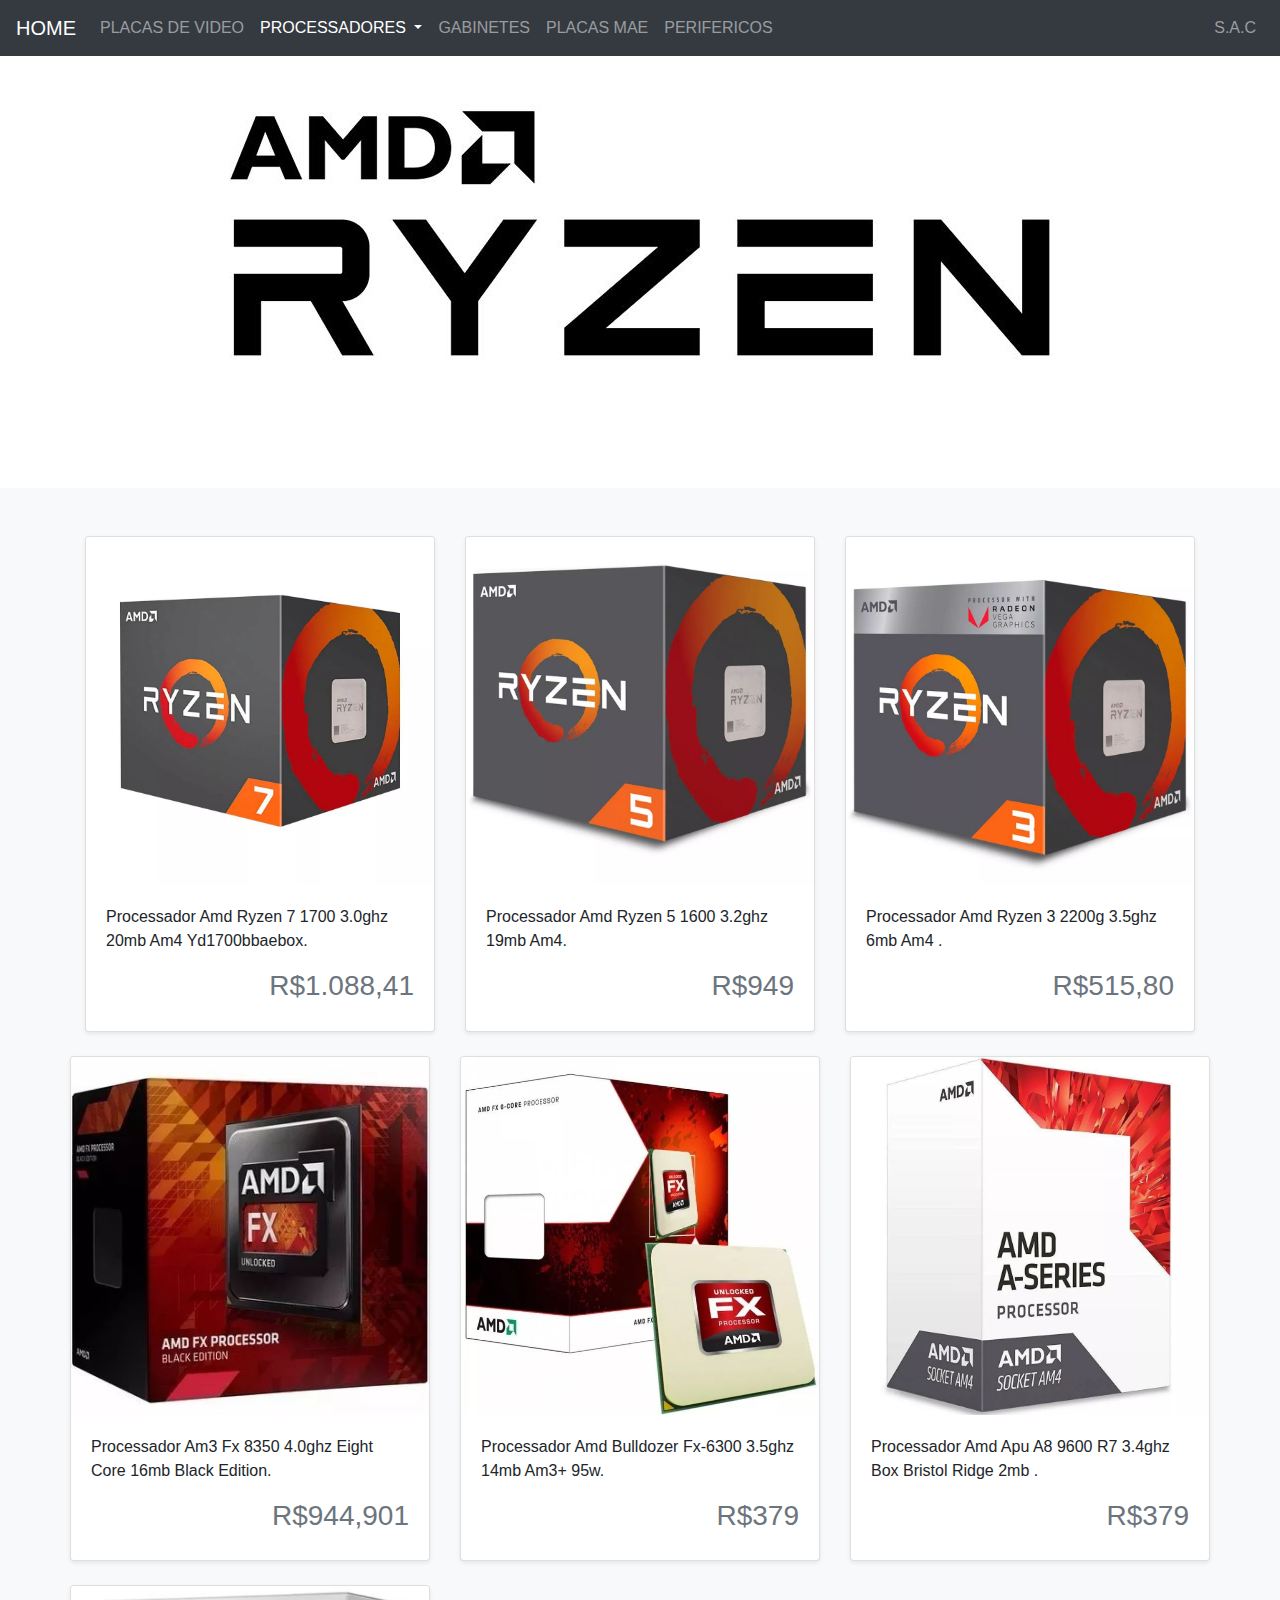
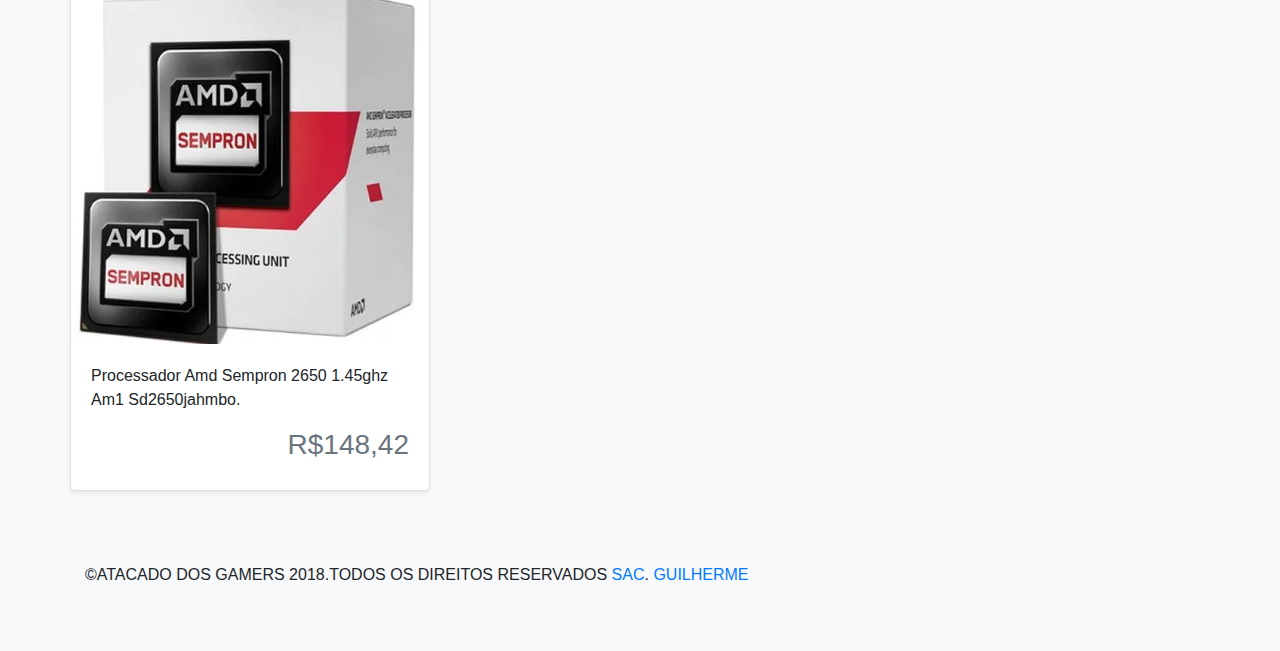
<file: amd.html>
<!DOCTYPE html>
<html lang="en">

<head>
    <meta charset="UTF-8">
    <meta name="viewport" content="width=device-width, initial-scale=1.0">
    <meta http-equiv="X-UA-Compatible" content="ie=edge">
    <title>AMD</title>
    <link rel="stylesheet" href="css/bootstrap.css">
    <link rel="stylesheet" href="css/style.css">
</head>
</head>

<body>

    <header>
        <nav class="navbar navbar-expand-md navbar-dark fixed-top bg-dark">

            <a class="navbar-brand" href="index.html">HOME</a>
            <button class="navbar-toggler" type="button" data-toggle="collapse" data-target="#navbarCollapse"
                aria-controls="navbarCollapse" aria-expanded="false" aria-label="Toggle navigation">
                <span class="navbar-toggler-icon"></span>
            </button>
            <div class="collapse navbar-collapse" id="navbarCollapse">
                <ul class="navbar-nav mr-auto">
                    </li>
                    <li class="nav-item">
                        <a class="nav-link " href="placa_de_video.html">PLACAS DE VIDEO</a>
                    </li>
                    <li class="nav-item dropdown">
                        <a class="nav-link active dropdown-toggle" href="Processadores.html" id="navbarDropdown" role="button"
                            data-toggle="dropdown" aria-haspopup="true" aria-expanded="false">
                            PROCESSADORES
                        </a>
                        <div class="dropdown-menu" aria-labelledby="navbarDropdown">
                            <a class="dropdown-item" href="Processadores.html">INTEL</a>
                            <a class="dropdown-item" href="amd.html">AMD</a>

                        </div>
                    </li>

                    <li class="nav-item">
                        <a class="nav-link " href="gabinete.html">GABINETES</a>
                    </li>
                    <li class="nav-item">
                        <a class="nav-link " href="placa_mae.html">PLACAS MAE</a>
                    </li>
                    <li class="nav-item">
                        <a class="nav-link " href="perifericos.html">PERIFERICOS</a>
                    </li>
                </ul>
                <ul class="navbar-nav">
                    <li class="nav-item">
                        <a class="nav-link" href="sac.html">S.A.C</a>
                    </li>
            </div>
        </nav>
    </header>


    <section class="topo text-center">
        <div class="container">
            <img src="img/topo/ryzen.jpg" alt>

            <p>

            </p>
        </div>
    </section>

    <div class="album py-5 bg-light">
        <div class="container">

            <div class="row">
                <div class="col-md-4">
                    <div class="card mb-4 shadow-sm">
                        <img class="card-img-top" src="img/amd/amd-ryzen-7-1700Resultado.jpg" alt="Card image cap">
                        <div class="card-body">
                            <p class="card-text">Processador Amd Ryzen 7 1700 3.0ghz 20mb Am4 Yd1700bbaebox.</p>
                            <div class="d-flex justify-content-between align-items-center">
                                <div class="btn-group">

                                </div>
                                <h3 class="text-muted">R$1.088,41</h3>
                            </div>
                        </div>
                    </div>
                </div>
                <div class="col-md-4">
                    <div class="card mb-4 shadow-sm">
                        <img class="card-img-top" src="img/amd/ryzen-5-1600-Resultado.jpg" alt="Card image cap">
                        <div class="card-body">
                            <p class="card-text">Processador Amd Ryzen 5 1600 3.2ghz 19mb Am4.</p>
                            <div class="d-flex justify-content-between align-items-center">
                                <div class="btn-group">

                                </div>
                                <h3 class="text-muted">R$949</h3>
                            </div>
                        </div>
                    </div>
                </div>
                <div class="col-md-4">
                    <div class="card mb-4 shadow-sm">
                        <img class="card-img-top" src="img/amd/amd-ryzen-3-2200g - CopiaResultado.jpg" alt="Card image cap">
                        <div class="card-body">
                            <p class="card-text">Processador Amd Ryzen 3 2200g 3.5ghz 6mb Am4 .</p>
                            <div class="d-flex justify-content-between align-items-center">
                                <div class="btn-group">

                                </div>
                                <h3 class="text-muted">R$515,80</h3>


                            </div>
                        </div>
                    </div>
                </div>
                <div class="row">
                    <div class="col-md-4">
                        <div class="card mb-4 shadow-sm">
                            <img class="card-img-top" src="img/amd/-fx-8300- - CopiaResultado.jpg" alt="Card image cap">
                            <div class="card-body">
                                <p class="card-text">Processador Am3 Fx 8350 4.0ghz Eight Core 16mb Black Edition.</p>
                                <div class="d-flex justify-content-between align-items-center">
                                    <div class="btn-group">
    
                                    </div>
                                    <h3 class="text-muted">R$944,901</h3>
                                </div>
                            </div>
                        </div>
                    </div>
                    <div class="col-md-4">
                        <div class="card mb-4 shadow-sm">
                            <img class="card-img-top" src="img/amd/-fx-6300- - CopiaResultado.jpg" alt="Card image cap">
                            <div class="card-body">
                                <p class="card-text">Processador Amd Bulldozer Fx-6300 3.5ghz 14mb Am3+ 95w.</p>
                                <div class="d-flex justify-content-between align-items-center">
                                    <div class="btn-group">
    
                                    </div>
                                    <h3 class="text-muted">R$379</h3>
                                </div>
                            </div>
                        </div>
                    </div>
                    <div class="col-md-4">
                        <div class="card mb-4 shadow-sm">
                            <img class="card-img-top" src="img/amd/processador-amd-apu-a8-9600-r7-34ghz-box-bristol-ridge-2mb-D_NQ_NP_635747-MLB26624736529_012018-FResultado.jpg" alt="Card image cap">
                            <div class="card-body">
                                <p class="card-text">Processador Amd Apu A8 9600 R7 3.4ghz Box Bristol Ridge 2mb .</p>
                                <div class="d-flex justify-content-between align-items-center">
                                    <div class="btn-group">
    
                                    </div>
                                    <h3 class="text-muted">R$379</h3>
    
    
                                </div>
                            </div>
                        </div>
                    </div>
                <div class="col-md-4">
                    <div class="card mb-4 shadow-sm">
                        <img class="card-img-top" src="img/amd/processador-amd-sempron-2650-145ghz-am1-sd2650jahmbox-D_NQ_NP_748470-MLB28163307089_092018-FResultado.jpg" alt="Card image cap">
                        <div class="card-body">
                            <p class="card-text">Processador Amd Sempron 2650 1.45ghz Am1 Sd2650jahmbo.</p>
                            <div class="d-flex justify-content-between align-items-center">
                                <div class="btn-group">

                                </div>
                                <h3 class="text-muted">R$148,42</h3>
                            </div>
                        </div>
                    </div>
                </div>
            </main>

                            <footer class="container mt-5 page-contato">
                                <p>&copy;ATACADO DOS GAMERS 2018.TODOS OS DIREITOS RESERVADOS <a href="sac.html">SAC</a>. <a href="mail:gportela25@gmail.com">GUILHERME</a></p>
                            </footer>

                    </p>
                    <p></p>

                </div>
            </footer>

            <script src="js/jquery-3.3.1.slim.min.js"></script>
            <script src="js/popper.min.js"></script>
            <script src="js/bootstrap.min.js"></script>
</body>

</html>
</file>
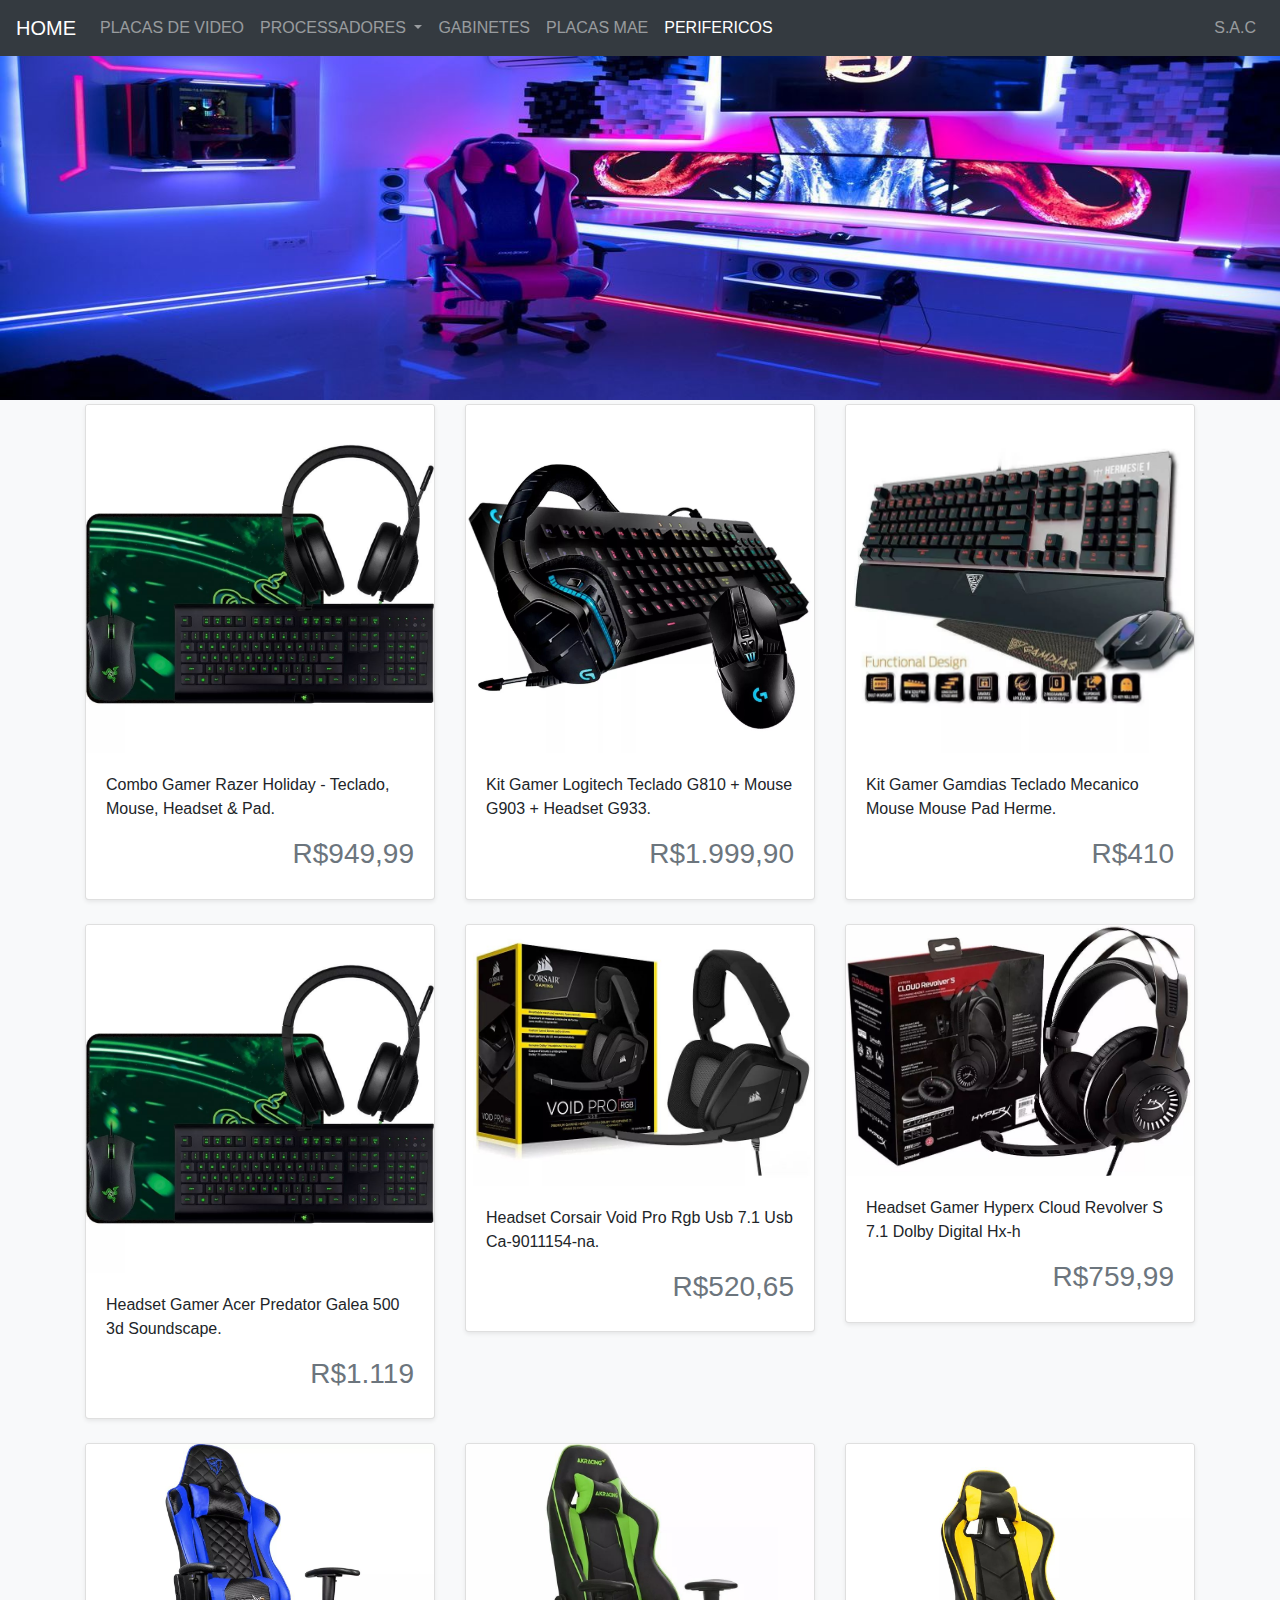
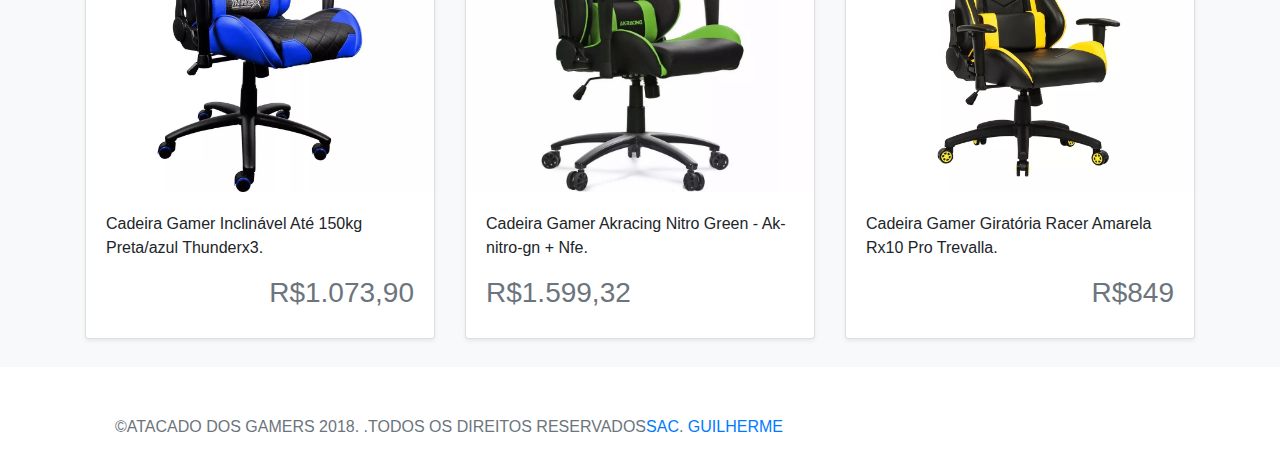
<file: perifericos.html>
<!DOCTYPE html>
<html lang="en">

<head>
    <meta charset="UTF-8">
    <meta name="viewport" content="width=device-width, initial-scale=1.0">
    <meta http-equiv="X-UA-Compatible" content="ie=edge">
    <title>perifericos</title>
    <link rel="stylesheet" href="css/bootstrap.css">
    <link rel="stylesheet" href="css/style.css">
</head>

</head>

<body>

    <header>
        <nav class="navbar navbar-expand-md navbar-dark fixed-top bg-dark">

            <a class="navbar-brand" href="index.html">HOME</a>
            <button class="navbar-toggler" type="button" data-toggle="collapse" data-target="#navbarCollapse"
                aria-controls="navbarCollapse" aria-expanded="false" aria-label="Toggle navigation">
                <span class="navbar-toggler-icon"></span>
            </button>
            <div class="collapse navbar-collapse" id="navbarCollapse">
                <ul class="navbar-nav mr-auto">
                    </li>
                    <li class="nav-item">
                        <a class="nav-link " href="placa_de_video.html">PLACAS DE VIDEO</a>
                    </li>
                    <li class="nav-item dropdown">
                        <a class="nav-link dropdown-toggle" href="Processadores.html" id="navbarDropdown" role="button"
                            data-toggle="dropdown" aria-haspopup="true" aria-expanded="false">
                            PROCESSADORES
                        </a>
                        <div class="dropdown-menu" aria-labelledby="navbarDropdown">
                            <a class="dropdown-item" href="Processadores.html">INTEL</a>
                            <a class="dropdown-item" href="amd.html">AMD</a>

                        </div>
                    </li>
                    <li class="nav-item">
                        <a class="nav-link " href="gabinete.html">GABINETES</a>
                    </li>
                    <li class="nav-item">
                        <a class="nav-link " href="placa_mae.html">PLACAS MAE</a>
                    </li>
                    <li class="nav-item">
                        <a class="nav-link active " href="perifericos.html">PERIFERICOS</a>
                    </li>

                    </li>
                </ul>
                <ul class="navbar-nav">
                        <li class="nav-item">
                          <a class="nav-link" href="sac.html">S.A.C</a>
                        </li>
            </div>
        </nav>
    </header>

    <section class="set-up01 text-center">
        <img class="img-fluid" src="img/topo/periferico.jpg" alt>
    </section>

    <div class="album py-1 bg-light">
        <div class="container">

            <div class="row">
                <div class="col-md-4">
                    <div class="card mb-4 shadow-sm">
                        <img class="card-img-top" src="img/perifericos/kit01Resultado.jpg" alt="Card image cap">
                        <div class="card-body">
                            <p class="card-text">Combo Gamer Razer Holiday - Teclado, Mouse, Headset & Pad.</p>
                            <div class="d-flex justify-content-between align-items-center">
                                <div class="btn-group">

                                </div>
                                <h3 class="text-muted">R$949,99</h3>
                            </div>
                        </div>
                    </div>
                </div>
                <div class="col-md-4">
                    <div class="card mb-4 shadow-sm">
                        <img class="card-img-top" src="img/perifericos/kit02Resultado.jpg" alt="Card image cap">
                        <div class="card-body">
                            <p class="card-text">Kit Gamer Logitech Teclado G810 + Mouse G903 + Headset G933.</p>
                            <div class="d-flex justify-content-between align-items-center">
                                <div class="btn-group">

                                </div>
                                <h3 class="text-muted">R$1.999,90</h3>
                            </div>
                        </div>
                    </div>
                </div>
                <div class="col-md-4">
                    <div class="card mb-4 shadow-sm">
                        <img class="card-img-top" src="img/perifericos/kit03Resultado.jpg" alt="Card image cap">
                        <div class="card-body">
                            <p class="card-text">Kit Gamer Gamdias Teclado Mecanico Mouse Mouse Pad Herme.</p>
                            <div class="d-flex justify-content-between align-items-center">
                                <div class="btn-group">

                                </div>
                                <h3 class="text-muted">R$410</h3>


                            </div>
                        </div>
                    </div>
                </div>

                <div class="col-md-4">
                    <div class="card mb-4 shadow-sm">
                        <img class="card-img-top" src="img/perifericos/kit01Resultado.jpg" alt="Card image cap">
                        <div class="card-body">
                            <p class="card-text">Headset Gamer Acer Predator Galea 500 3d Soundscape.</p>
                            <div class="d-flex justify-content-between align-items-center">
                                <div class="btn-group">

                                </div>
                                <h3 class="text-muted">R$1.119</h3>
                            </div>
                        </div>
                    </div>
                </div>
                <div class="col-md-4">
                    <div class="card mb-4 shadow-sm">
                        <img class="card-img-top" src="img/perifericos/fone02Resultado.jpg" alt="Card image cap">
                        <div class="card-body">
                            <p class="card-text">Headset Corsair Void Pro Rgb Usb 7.1 Usb Ca-9011154-na.</p>
                            <div class="d-flex justify-content-between align-items-center">
                                <div class="btn-group">

                                </div>
                                <h3 class="text-muted">R$520,65</h3>
                            </div>
                        </div>
                    </div>
                </div>
                <div class="col-md-4">
                    <div class="card mb-4 shadow-sm">
                        <img class="card-img-top" src="img/perifericos/fone03Resultado.jpg" alt="Card image cap">
                        <div class="card-body">
                            <p class="card-text">Headset Gamer Hyperx Cloud Revolver S 7.1 Dolby Digital Hx-h</p>
                            <div class="d-flex justify-content-between align-items-center">
                                <div class="btn-group">
                                </div>
                                <h3 class="text-muted">R$759,99</h3>
                            </div>
                        </div>
                    </div>
                </div>

                <div class="col-md-4">
                    <div class="card mb-4 shadow-sm">
                        <img class="card-img-top" src="img/perifericos/cadeira01Resultado.jpg" alt="Card image cap">
                        <div class="card-body">
                            <p class="card-text">Cadeira Gamer Inclinável Até 150kg Preta/azul Thunderx3.</p>
                            <div class="d-flex justify-content-between align-items-center">
                                <div class="btn-group">

                                </div>
                                <h3 class="text-muted">R$1.073,90</h3>
                            </div>
                        </div>
                    </div>
                </div>
                <div class="col-md-4">
                    <div class="card mb-4 shadow-sm">
                        <img class="card-img-top" src="img/perifericos/cadeira02Resultado.jpg" alt="Card image cap">
                        <div class="card-body">
                            <p class="card-text">Cadeira Gamer Akracing Nitro Green - Ak-nitro-gn + Nfe.</p>
                            <div class="d-flex justify-content-between align-items-center">

                            </div>
                            <h3 class="text-muted">R$1.599,32</h3>
                        </div>
                    </div>
                </div>
                <div class="col-md-4">
                    <div class="card mb-4 shadow-sm">
                        <img class="card-img-top" src="img/perifericos/cadeira03Resultado.jpg" alt="Card image cap">
                        <div class="card-body">
                            <p class="card-text">Cadeira Gamer Giratória Racer Amarela Rx10 Pro Trevalla.</p>
                            <div class="d-flex justify-content-between align-items-center">
                                <div class="btn-group">

                                </div>
                                <h3 class="text-muted">R$849</h3>
                            </div>
                        </div>
                    </div>
                </div>
            </div>
        </div>
    </div>

    </main>

    <footer class="text-muted">
        <div class="container">
            <p class="float-right">
                <footer class="container">

                        <footer class="container mt-5 page-contato">
                                <p>&copy;ATACADO DOS GAMERS 2018. .TODOS OS DIREITOS RESERVADOS<a href="sac.html">SAC</a>. <a href="mail:gportela25@gmail.com">GUILHERME</a></p>
                            </footer>

            </p>


        </div>
    </footer>

    <script src="js/jquery-3.3.1.slim.min.js"></script>
    <script src="js/popper.min.js"></script>
    <script src="js/bootstrap.min.js"></script>
</body>

</html>
</file>
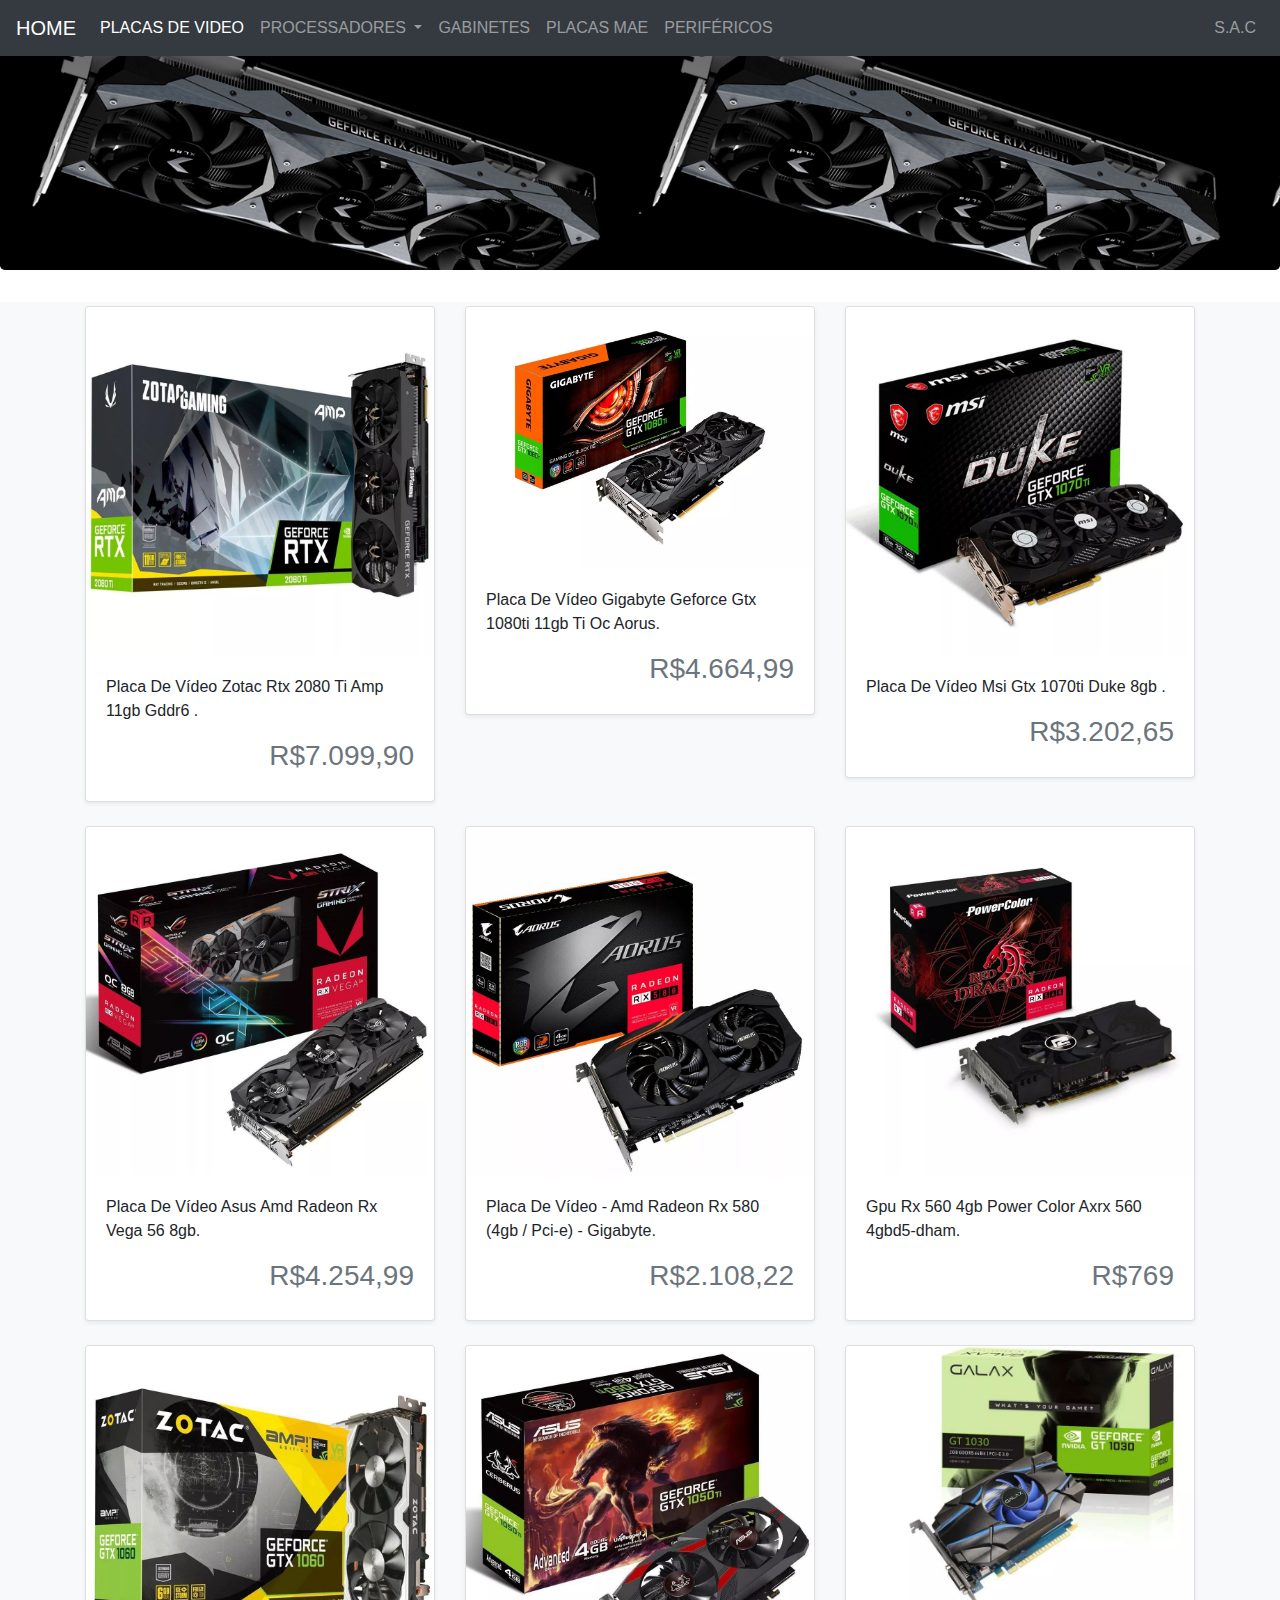
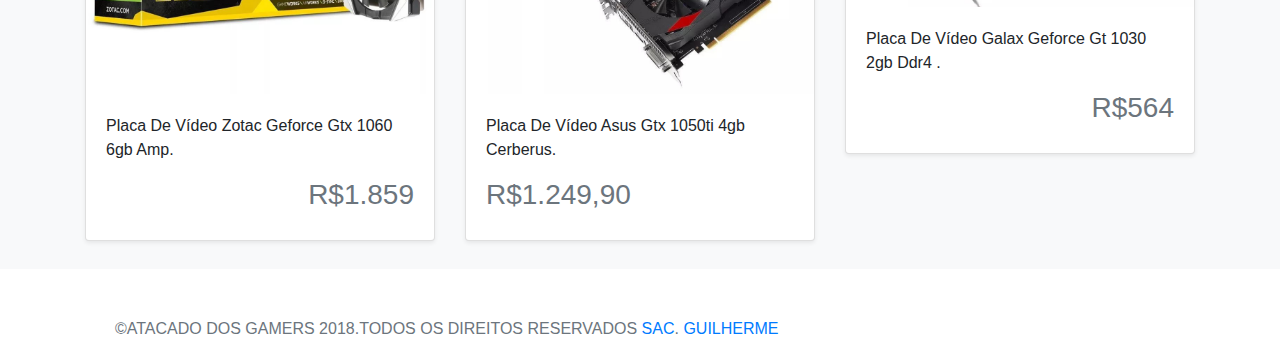
<file: placa_de_video.html>
<!DOCTYPE html>
<html lang="en">

<head>
    <meta charset="UTF-8">
    <meta name="viewport" content="width=device-width, initial-scale=1.0">
    <meta http-equiv="X-UA-Compatible" content="ie=edge">
    <title>placa de video</title>
    <link rel="stylesheet" href="css/bootstrap.css">
    <link rel="stylesheet" href="css/style.css">
</head>

</head>

<body>

        <header>
                <nav class="navbar navbar-expand-md navbar-dark fixed-top bg-dark">
                    
                  <a class="navbar-brand" href="index.html">HOME</a>
                  <button class="navbar-toggler" type="button" data-toggle="collapse" data-target="#navbarCollapse" aria-controls="navbarCollapse" aria-expanded="false" aria-label="Toggle navigation">
                    <span class="navbar-toggler-icon"></span>
                  </button>
                  <div class="collapse navbar-collapse" id="navbarCollapse">
                    <ul class="navbar-nav mr-auto">
                      </li>
                      <li class="nav-item">
                        <a class="nav-link active" href="placa_de_video.html">PLACAS DE VIDEO</a>
                      </li>
                      <li class="nav-item dropdown">
                        <a class="nav-link dropdown-toggle" href="Processadores.html" id="navbarDropdown" role="button" data-toggle="dropdown" aria-haspopup="true" aria-expanded="false">
                          PROCESSADORES
                        </a>
                        <div class="dropdown-menu" aria-labelledby="navbarDropdown">
                          <a class="dropdown-item" href="Processadores.html">INTEL</a>
                          <a class="dropdown-item" href="amd.html">AMD</a>
            
                        </div>
                      </li>
                      <li class="nav-item">
                          <a class="nav-link " href="gabinete.html">GABINETES</a>
                        </li>
                        <li class="nav-item">
                            <a class="nav-link " href="placa_mae.html">PLACAS MAE</a>
                          </li>
                          <li class="nav-item">
                              <a class="nav-link " href="perifericos.html">PERIFÉRICOS</a>
                            </li>
                    </ul>
                    <ul class="navbar-nav">
                            <li class="nav-item">
                              <a class="nav-link" href="sac.html">S.A.C</a>
                            </li>
                  </div>
                </nav>
              </header>


        <section class="placa text-center">
            <div class="container">
                <h1 class="titulo heading"></h1>
                <p class="lead text-muted">.</p>
                <p>
                    
                </p>
            </div>
        </section>

        <div class="album py-1 bg-light">
            <div class="container">

                <div class="row">
                    <div class="col-md-4">
                        <div class="card mb-4 shadow-sm">
                            <img class="card-img-top" src="img/gpu/zotac-rtx-2080-tiResultado.jpg" alt="Card image cap">
                            <div class="card-body">
                                <p class="card-text">Placa De Vídeo Zotac Rtx 2080 Ti Amp 11gb Gddr6
                                    .</p>
                                <div class="d-flex justify-content-between align-items-center">
                                    <div class="btn-group">

                                    </div>
                                    <h3 class="text-muted">R$7.099,90</h3>
                                </div>
                            </div>
                        </div>
                    </div>
                    <div class="col-md-4">
                        <div class="card mb-4 shadow-sm">
                            <img class="card-img-top" src="img/gpu/-gtx-1080ti-11gbResultado.jpg" alt="Card image cap">
                            <div class="card-body">
                                <p class="card-text">Placa De Vídeo Gigabyte Geforce Gtx 1080ti 11gb Ti Oc Aorus.</p>
                                <div class="d-flex justify-content-between align-items-center">
                                    <div class="btn-group">

                                    </div>
                                    <h3 class="text-muted">R$4.664,99</h3>
                                </div>
                            </div>
                        </div>
                    </div>
                    <div class="col-md-4">
                        <div class="card mb-4 shadow-sm">
                            <img class="card-img-top" src="img/gpu/placa-de-video-msi-gtx-1070tiResultado.jpg" alt="Card image cap">
                            <div class="card-body">
                                <p class="card-text">Placa De Vídeo Msi Gtx 1070ti Duke 8gb .</p>
                                <div class="d-flex justify-content-between align-items-center">
                                    <div class="btn-group">

                                    </div>
                                    <h3 class="text-muted">R$3.202,65</h3>


                                </div>
                            </div>
                        </div>
                    </div>

                    <div class="col-md-4">
                        <div class="card mb-4 shadow-sm">
                            <img class="card-img-top" src="img/gpu/AMDResultado.jpg" alt="Card image cap">
                            <div class="card-body">
                                <p class="card-text">Placa De Vídeo Asus Amd Radeon Rx Vega 56 8gb.</p>
                                <div class="d-flex justify-content-between align-items-center">
                                    <div class="btn-group">

                                    </div>
                                    <h3 class="text-muted">R$4.254,99</h3>
                                </div>
                            </div>
                        </div>
                    </div>
                    <div class="col-md-4">
                        <div class="card mb-4 shadow-sm">
                            <img class="card-img-top" src="img/gpu/rx-580-4gbResultado.jpg" alt="Card image cap">
                            <div class="card-body">
                                <p class="card-text">Placa De Vídeo - Amd Radeon Rx 580 (4gb / Pci-e) - Gigabyte.</p>
                                <div class="d-flex justify-content-between align-items-center">
                                    <div class="btn-group">

                                    </div>
                                    <h3 class="text-muted">R$2.108,22</h3>
                                </div>
                            </div>
                        </div>
                    </div>
                    <div class="col-md-4">
                        <div class="card mb-4 shadow-sm">
                            <img class="card-img-top" src="img/gpu/560-4gb-Resultado.jpg" alt="Card image cap">
                            <div class="card-body">
                                <p class="card-text">Gpu Rx 560 4gb Power Color Axrx 560 4gbd5-dham.</p>
                                <div class="d-flex justify-content-between align-items-center">
                                    <div class="btn-group">
                                    </div>
                                    <h3 class="text-muted">R$769</h3>
                                </div>
                            </div>
                        </div>
                    </div>

                    <div class="col-md-4">
                        <div class="card mb-4 shadow-sm">
                            <img class="card-img-top" src="img/gpu/gtx 1060Resultado.jpg" alt="Card image cap">
                            <div class="card-body">
                                <p class="card-text">Placa De Vídeo Zotac Geforce Gtx 1060 6gb Amp.</p>
                                <div class="d-flex justify-content-between align-items-center">
                                    <div class="btn-group">

                                    </div>
                                    <h3 class="text-muted">R$1.859</h3>
                                </div>
                            </div>
                        </div>
                    </div>
                    <div class="col-md-4">
                        <div class="card mb-4 shadow-sm">
                            <img class="card-img-top" src="img/gpu/gtx 1050 yiResultado.jpg" alt="Card image cap">
                            <div class="card-body">
                                <p class="card-text">Placa De Vídeo Asus Gtx 1050ti 4gb Cerberus.</p>
                                <div class="d-flex justify-content-between align-items-center">

                                </div>
                                <h3 class="text-muted">R$1.249,90</h3>
                            </div>
                        </div>
                    </div>
                    <div class="col-md-4">
                        <div class="card mb-4 shadow-sm">
                            <img class="card-img-top" src="img/gpu/1030Resultado.jpg" alt="Card image cap">
                            <div class="card-body">
                                <p class="card-text">Placa De Vídeo Galax Geforce Gt 1030 2gb Ddr4 .</p>
                                <div class="d-flex justify-content-between align-items-center">
                                    <div class="btn-group">

                                    </div>
                                    <h3 class="text-muted">R$564</h3>
                                </div>
                            </div>
                        </div>
                    </div>
                </div>
            </div>
        </div>

        </main>

        <footer class="text-muted">
            <div class="container">
                <p class="float-right">
                        <footer class="container">
     
                                <footer class="container mt-5 page-contato">
                                        <p>&copy;ATACADO DOS GAMERS 2018.TODOS OS DIREITOS RESERVADOS <a href="sac.html">SAC</a>. <a href="mail:gportela25@gmail.com">GUILHERME</a></p>
                                    </footer>
        
                </p>
              
               
            </div>
        </footer>

            <script src="js/jquery-3.3.1.slim.min.js"></script>
            <script src="js/popper.min.js"></script>
            <script src="js/bootstrap.min.js"></script>
        </body>

</html>
</file>
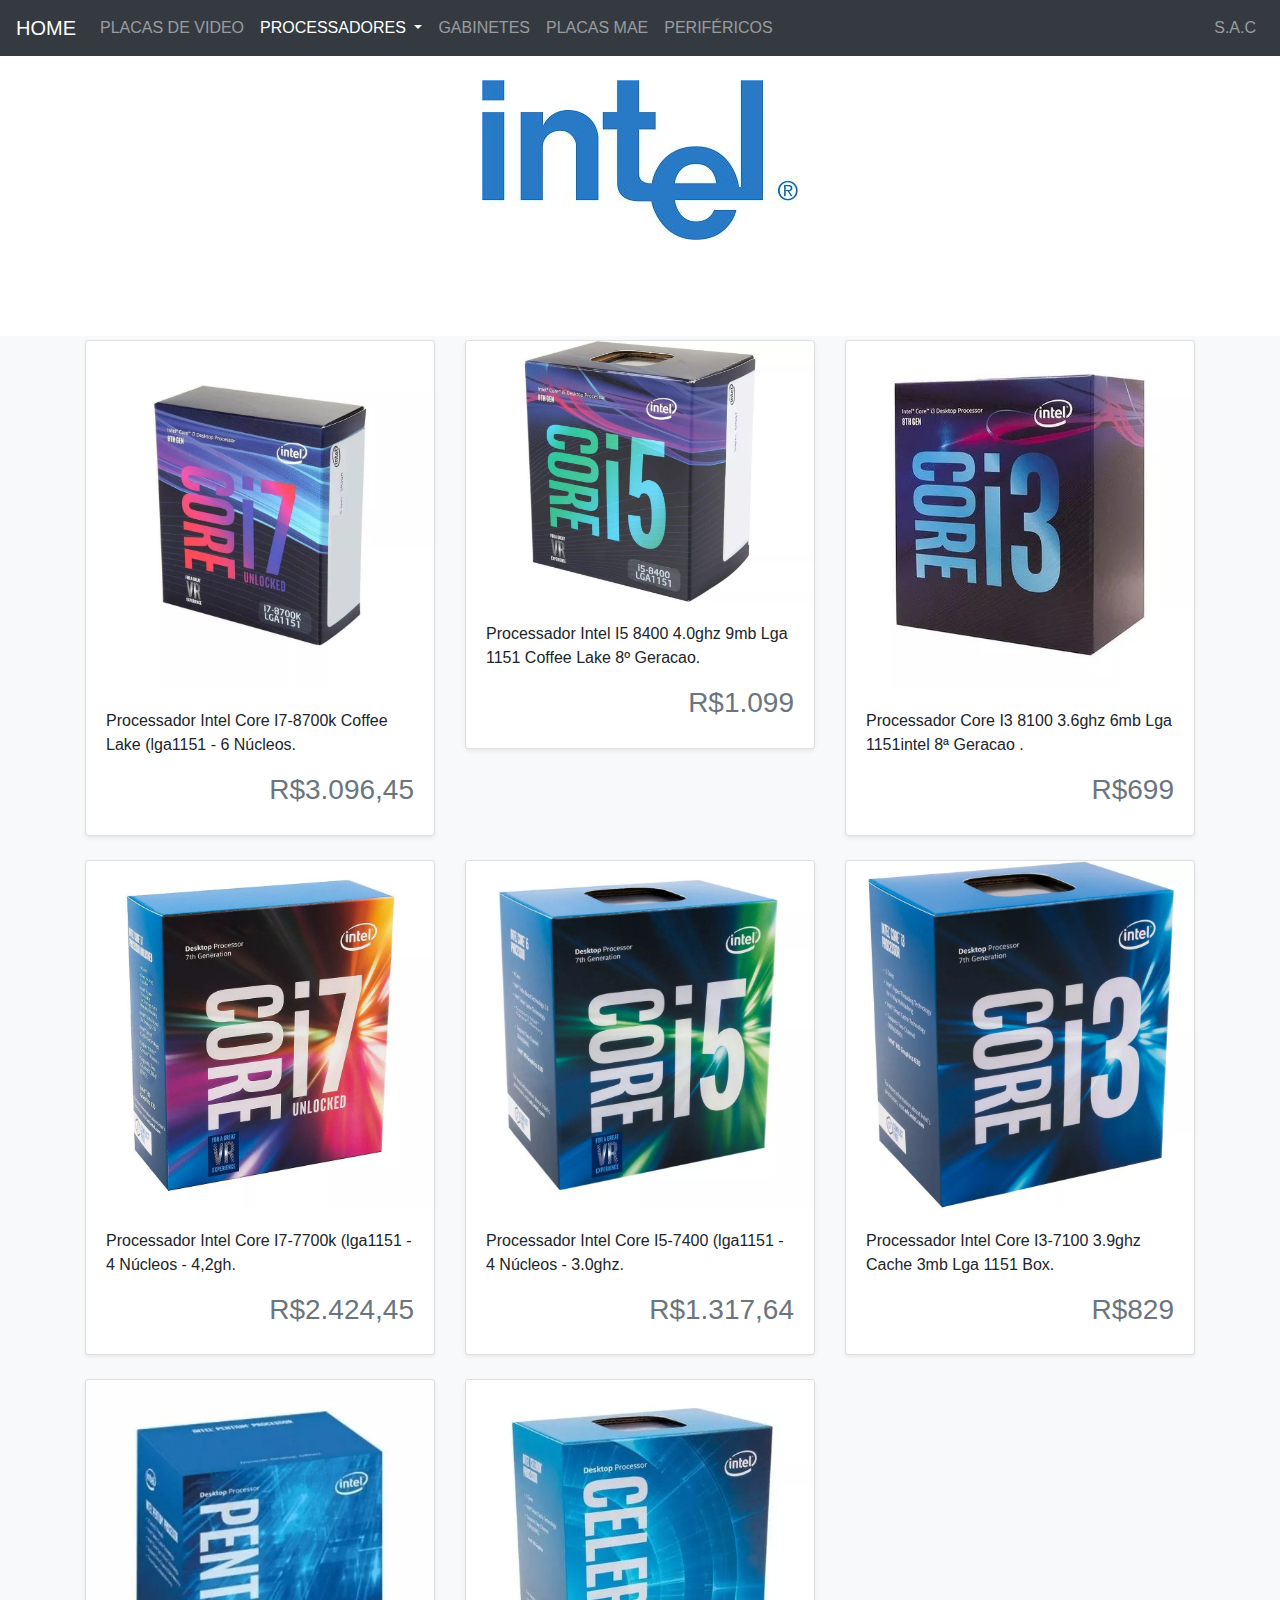
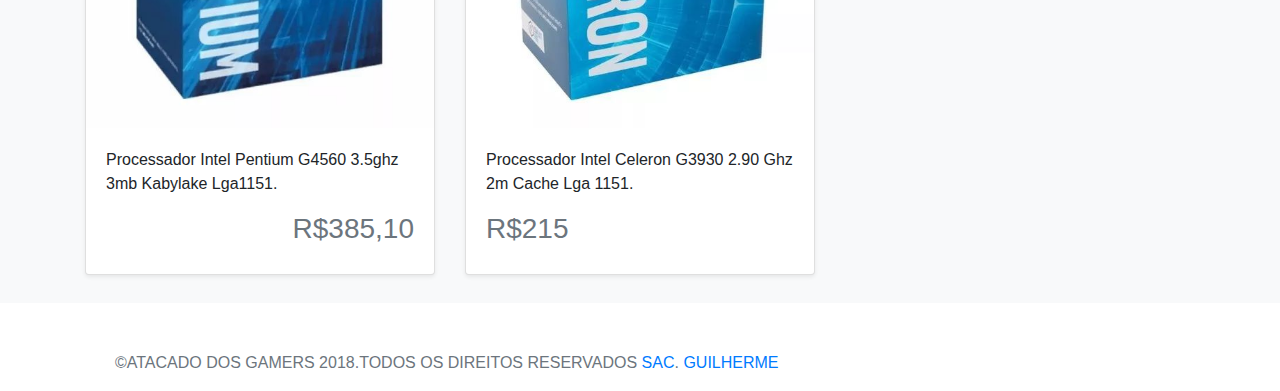
<file: Processadores.html>
<!DOCTYPE html>
<html lang="en">

<head>
    <meta charset="UTF-8">
    <meta name="viewport" content="width=device-width, initial-scale=1.0">
    <meta http-equiv="X-UA-Compatible" content="ie=edge">
    <title>Processadores</title>
    <link rel="stylesheet" href="css/bootstrap.css">
    <link rel="stylesheet" href="css/style.css">
</head>

</head>

<body>

        <header>
                <nav class="navbar navbar-expand-md navbar-dark fixed-top bg-dark">
                    
                  <a class="navbar-brand" href="index.html">HOME</a>
                  <button class="navbar-toggler" type="button" data-toggle="collapse" data-target="#navbarCollapse" aria-controls="navbarCollapse" aria-expanded="false" aria-label="Toggle navigation">
                    <span class="navbar-toggler-icon"></span>
                  </button>
                  <div class="collapse navbar-collapse" id="navbarCollapse">
                    <ul class="navbar-nav mr-auto">
                      </li>
                      <li class="nav-item">
                        <a class="nav-link " href="placa_de_video.html">PLACAS DE VIDEO</a>
                      </li>
                      <li class="nav-item dropdown">
                        <a class="nav-link active dropdown-toggle" href="Processadores.html" id="navbarDropdown" role="button" data-toggle="dropdown" aria-haspopup="true" aria-expanded="false">
                          PROCESSADORES
                        </a>
                        <div class="dropdown-menu" aria-labelledby="navbarDropdown">
                          <a class="dropdown-item" href="Processadores.html">INTEL</a>
                          <a class="dropdown-item" href="amd.html">AMD</a>
            
                        </div>
                      </li>
                      <li class="nav-item">
                          <a class="nav-link " href="gabinete.html">GABINETES</a>
                        </li>
                        <li class="nav-item">
                            <a class="nav-link " href="placa_mae.html">PLACAS MAE</a>
                          </li>
                          <li class="nav-item">
                              <a class="nav-link " href="perifericos.html">PERIFÉRICOS</a>
                            </li>
                    </ul>
                    <ul class="navbar-nav">
                            <li class="nav-item">
                              <a class="nav-link" href="sac.html">S.A.C</a>
                            </li>
                  </div>
                </nav>
              </header>


        <section class="topo text-center">
            <div class="container">
                <img src="img/topo/intel.jpg" alt="">

                <p>
                    
                </p>
            </div>
        </section>

        <div class="album py-1 bg-light">
            <div class="container">

                <div class="row">
                    <div class="col-md-4">
                        <div class="card mb-4 shadow-sm">
                            <img class="card-img-top" src="img/intel/processador-intel-core-i7-8700k - CopiaResultado.jpg" alt="Card image cap">
                            <div class="card-body">
                                <p class="card-text">Processador Intel Core I7-8700k Coffee Lake (lga1151 - 6 Núcleos.</p>
                                <div class="d-flex justify-content-between align-items-center">
                                    <div class="btn-group">

                                    </div>
                                    <h3 class="text-muted">R$3.096,45</h3>
                                </div>
                            </div>
                        </div>
                    </div>
                    <div class="col-md-4">
                        <div class="card mb-4 shadow-sm">
                            <img class="card-img-top" src="img/intel/processador-intel-i5-8400Resultado.jpg" alt="Card image cap">
                            <div class="card-body">
                                <p class="card-text">Processador Intel I5 8400 4.0ghz 9mb Lga 1151 Coffee Lake 8º Geracao.</p>
                                <div class="d-flex justify-content-between align-items-center">
                                    <div class="btn-group">

                                    </div>
                                    <h3 class="text-muted">R$1.099</h3>
                                </div>
                            </div>
                        </div>
                    </div>
                    <div class="col-md-4">
                        <div class="card mb-4 shadow-sm">
                            <img class="card-img-top" src="img/intel/processador-intel-i3Resultado.jpg" alt="Card image cap">
                            <div class="card-body">
                                <p class="card-text">Processador Core I3 8100 3.6ghz 6mb Lga 1151intel 8ª Geracao .</p>
                                <div class="d-flex justify-content-between align-items-center">
                                    <div class="btn-group">

                                    </div>
                                    <h3 class="text-muted">R$699</h3>


                                </div>
                            </div>
                        </div>
                    </div>

                    <div class="col-md-4">
                        <div class="card mb-4 shadow-sm">
                            <img class="card-img-top" src="img/intel/-i7-7700k-Resultado.jpg" alt="Card image cap">
                            <div class="card-body">
                                <p class="card-text">Processador Intel Core I7-7700k (lga1151 - 4 Núcleos - 4,2gh.</p>
                                <div class="d-flex justify-content-between align-items-center">
                                    <div class="btn-group">

                                    </div>
                                    <h3 class="text-muted">R$2.424,45</h3>
                                </div>
                            </div>
                        </div>
                    </div>
                    <div class="col-md-4">
                        <div class="card mb-4 shadow-sm">
                            <img class="card-img-top" src="img/intel/i5-7400-Resultado.jpg" alt="Card image cap">
                            <div class="card-body">
                                <p class="card-text">Processador Intel Core I5-7400 (lga1151 - 4 Núcleos - 3.0ghz.</p>
                                <div class="d-flex justify-content-between align-items-center">
                                    <div class="btn-group">

                                    </div>
                                    <h3 class="text-muted">R$1.317,64</h3>
                                </div>
                            </div>
                        </div>
                    </div>
                    <div class="col-md-4">
                        <div class="card mb-4 shadow-sm">
                            <img class="card-img-top" src="img/intel/i3-7100Resultado.jpg" alt="Card image cap">
                            <div class="card-body">
                                <p class="card-text">Processador Intel Core I3-7100 3.9ghz Cache 3mb Lga 1151 Box.</p>
                                <div class="d-flex justify-content-between align-items-center">
                                    <div class="btn-group">
                                    </div>
                                    <h3 class="text-muted">R$829</h3>
                                </div>
                            </div>
                        </div>
                    </div>

                    <div class="col-md-4">
                        <div class="card mb-4 shadow-sm">
                            <img class="card-img-top" src="img/intel/pentium-g4560-Resultado - Copia.jpg" alt="Card image cap">
                            <div class="card-body">
                                <p class="card-text">Processador Intel Pentium G4560 3.5ghz 3mb Kabylake Lga1151.</p>
                                <div class="d-flex justify-content-between align-items-center">
                                    <div class="btn-group">

                                    </div>
                                    <h3 class="text-muted">R$385,10</h3>
                                </div>
                            </div>
                        </div>
                    </div>
                    <div class="col-md-4">
                        <div class="card mb-4 shadow-sm">
                            <img class="card-img-top" src="img/intel/celeron-g3930 - CopiaResultado.jpg" alt="Card image cap">
                            <div class="card-body">
                                <p class="card-text">Processador Intel Celeron G3930 2.90 Ghz 2m Cache Lga 1151.</p>
                                <div class="d-flex justify-content-between align-items-center">

                                </div>
                                <h3 class="text-muted">R$215</h3>
                            </div>
                        </div>
                    </div>
                  
                                </div>
                            </div>
                        </div>
                    </div>
                </div>
            </div>
        </div>

        </main>

        <footer class="text-muted">
            <div class="container">
                <p class="float-right">
                        <footer class="container">
                                <footer class="container mt-5 page-contato">
                                        <p>&copy;ATACADO DOS GAMERS 2018.TODOS OS DIREITOS RESERVADOS <a href="sac.html">SAC</a>. <a href="mail:gportela25@gmail.com">GUILHERME</a></p>
                                    </footer>
        
                </p>
                <p></p>
               
            </div>
        </footer>

            <script src="js/jquery-3.3.1.slim.min.js"></script>
            <script src="js/popper.min.js"></script>
            <script src="js/bootstrap.min.js"></script>
        </body>

</html>
</file>
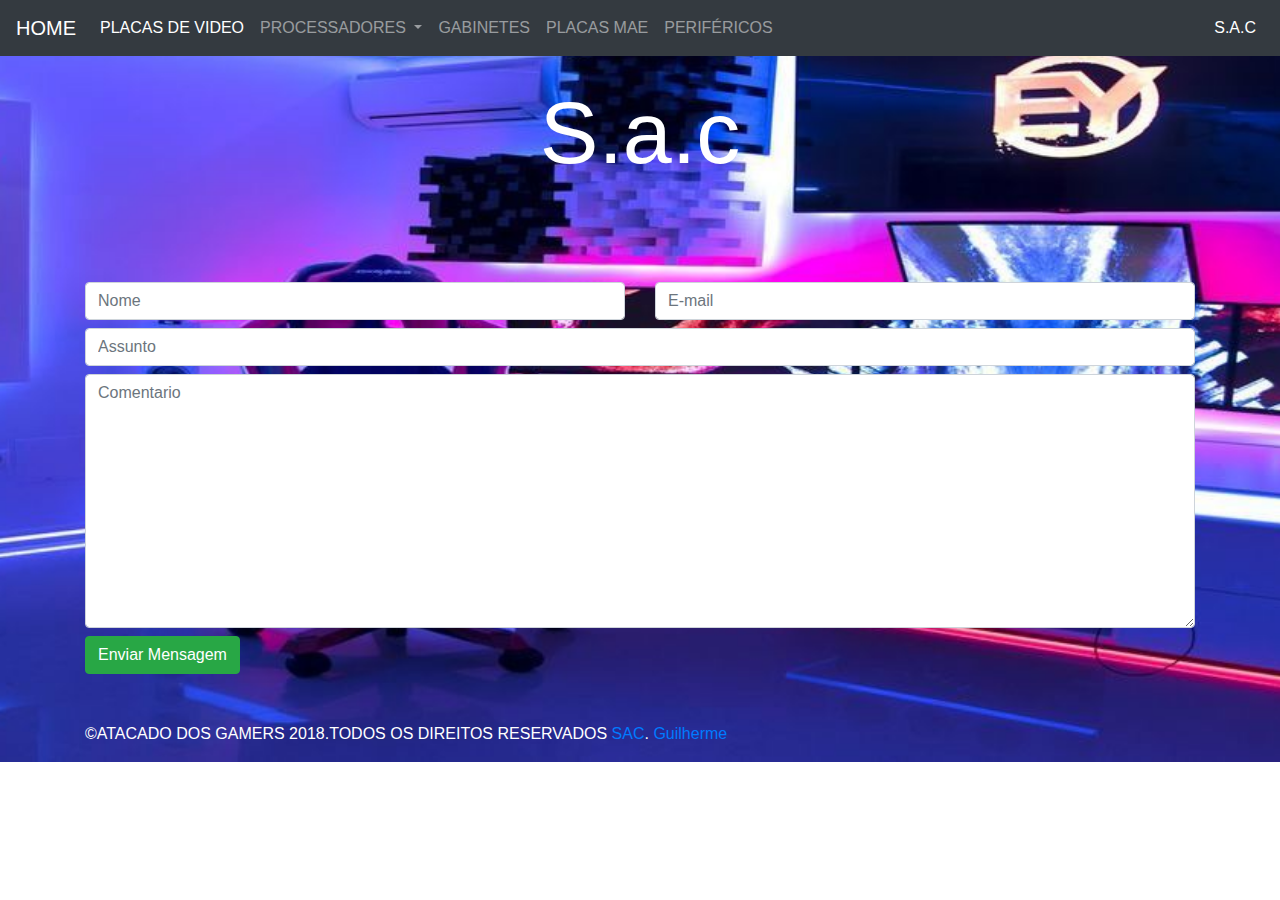
<file: sac.html>
<!DOCTYPE html>
<html lang="en">

<head>
    <meta charset="UTF-8">
    <meta name="viewport" content="width=device-width, initial-scale=1.0">
    <meta http-equiv="X-UA-Compatible" content="ie=edge">
    <title>SAC</title>
    <link rel="stylesheet" href="css/bootstrap.css">
    <link rel="stylesheet" href="css/style.css">
</head>

</head>

<body class="bg-contato">

    <header>
        <nav class="navbar navbar-expand-md navbar-dark fixed-top bg-dark">

            <a class="navbar-brand" href="index.html">HOME</a>
            <button class="navbar-toggler" type="button" data-toggle="collapse" data-target="#navbarCollapse"
                aria-controls="navbarCollapse" aria-expanded="false" aria-label="Toggle navigation">
                <span class="navbar-toggler-icon"></span>
            </button>
            <div class="collapse navbar-collapse" id="navbarCollapse">
                <ul class="navbar-nav mr-auto">
                    </li>
                    <li class="nav-item">
                        <a class="nav-link active" href="placa_de_video.html">PLACAS DE VIDEO</a>
                    </li>
                    <li class="nav-item dropdown">
                        <a class="nav-link dropdown-toggle" href="Processadores.html" id="navbarDropdown" role="button"
                            data-toggle="dropdown" aria-haspopup="true" aria-expanded="false">
                            PROCESSADORES
                        </a>
                        <div class="dropdown-menu" aria-labelledby="navbarDropdown">
                            <a class="dropdown-item" href="Processadores.html">INTEL</a>
                            <a class="dropdown-item" href="amd.html">AMD</a>

                        </div>
                    </li>
                    <li class="nav-item">
                        <a class="nav-link " href="gabinete.html">GABINETES</a>
                    </li>
                    <li class="nav-item">
                        <a class="nav-link " href="placa_mae.html">PLACAS MAE</a>
                    </li>
                    <li class="nav-item">
                        <a class="nav-link " href="perifericos.html">PERIFÉRICOS</a>
                    </li>
                </ul>
                <ul class="navbar-nav">
                    <li class="nav-item">
                        <a class="nav-link active" href="sac.html">S.A.C</a>
            </div>
        </nav>
    </header>


    <section class="topo text-center">
        <div class="container">
            <h1 class="display-2">
                S.a.c
            </h1>
        </div>
    </section>


    <main>
        <div class="container">
            <form id="contatos">
                <div class="row">
                    <div class="col-md-6">
                        <input class="form-control mt-2" type="text" id="nome" placeholder="Nome" required>
                    </div>
                    <div class="col-md-6">
                        <input class="form-control mt-2" type="email" id="email" placeholder="E-mail" required>
                    </div>
                </div>

                <div class="row">
                    <div class="col-md-12">
                        <input class="form-control mt-2" type="Assunto" id="assunto" placeholder="Assunto" required>
                    </div>
                </div>

                <div class="row">
                    <div class="col-md-12">
                        <textarea class="form-control mt-2" name="" id="" cols="30" id="comentario" rows="10"
                            placeholder="Comentario" required></textarea>
                    </div>
                </div>

                <div class="row">
                    <div class="col-md-12">
                        <button type="submit" class="btn btn-success mt-2">Enviar Mensagem</button>
                    </div>
                </div>
            </form>
        </div>
    </main>




    <!-- FOOTER -->
    <footer class="container mt-5 page-contato">
        <p>&copy;ATACADO DOS GAMERS 2018.TODOS OS DIREITOS RESERVADOS <a href="">SAC</a>. <a href="mail:gportela25@gmail.com">Guilherme</a></p>
    </footer>


    <script src="js/jquery-3.3.1.slim.min.js"></script>
    <script src="js/popper.min.js"></script>
    <script src="js/bootstrap.min.js"></script>
    <script src="js/contato.js"></script>
</body>

</html>
</file>
<file: css/style.css>
.placa{
    padding: 2rem 1rem;
    margin-bottom: 2rem;
    background-image: url('../img/topo/fundo_placa_video.jpg');
    background-size: 620px;
    border-radius: 0.3rem;
}
.topo{
    padding: 5rem 1rem;  
}
.titulo {
    padding: 4rem 2rem;
    margin-bottom: 2rem;
    border-radius: 0.3rem;
}
.gab {
    padding: 10rem 30rem;
    background-image: url('../img/topo/gabinete.jpg');
    
     
}
.mobo{
    padding: 10rem 30rem;
    background-image: url('../img/topo/placamae.jpg');
}
.perifericos{
    padding: 0rem 10rem;
    background-image: url('../img/topo/periferico.jpg'); 
}

.bg-contato{
    background: url('../img/topo/periferico.jpg') no-repeat;
    background-size: cover;
    background-position: center;
    color: #ffffff;
}
</file>
